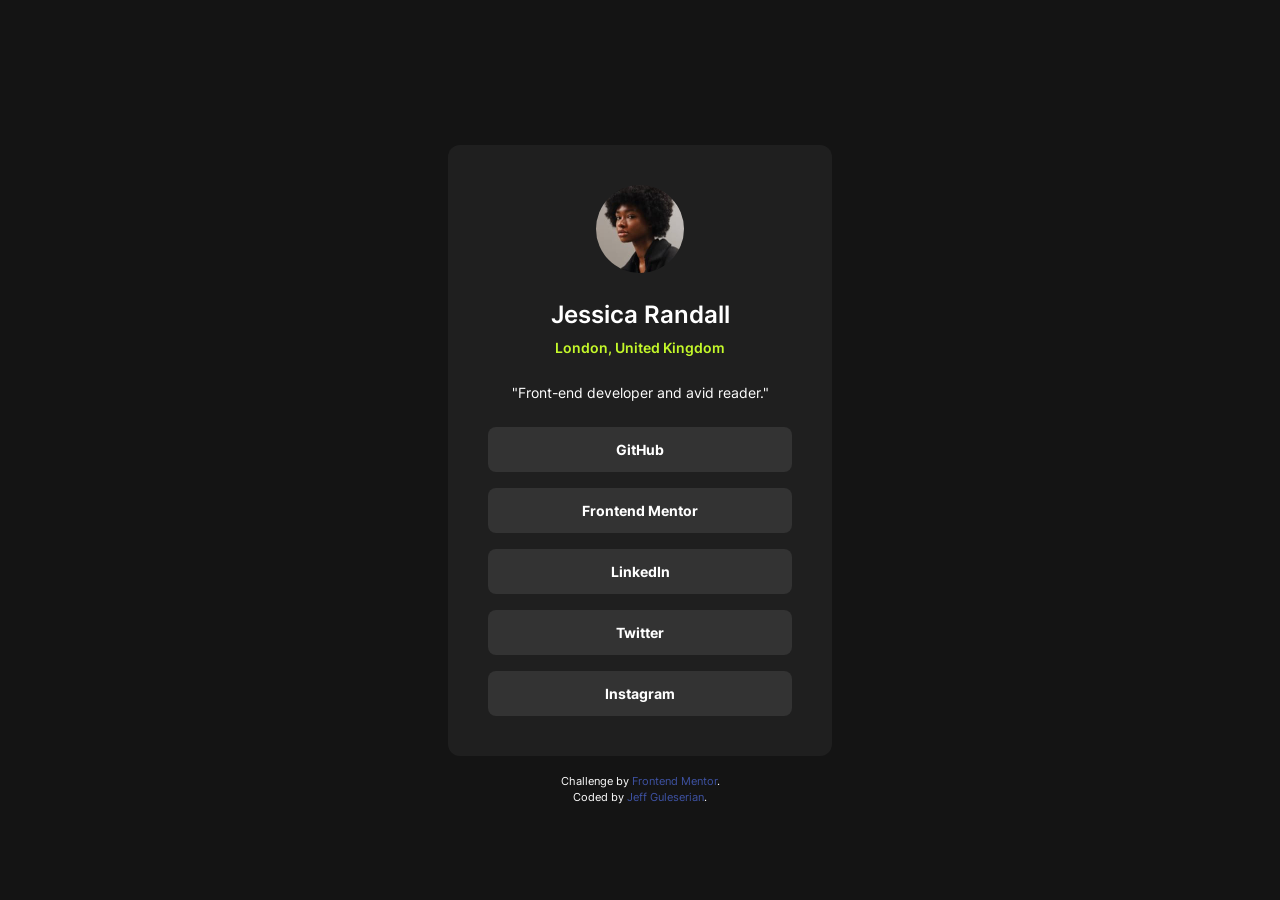
<file: index.html>
<!DOCTYPE html>
<html lang="en">
  <head>
    <meta charset="UTF-8" />
    <meta name="viewport" content="width=device-width, initial-scale=1.0" />

    <link
      rel="icon"
      type="image/png"
      sizes="32x32"
      href="./assets/images/favicon-32x32.png"
    />

    <title>Frontend Mentor | Social links profile</title>
    <meta
      name="description"
      content="This is a solution to the Social links profile challenge on Frontend Mentor."
    />
    <link
      rel="preload"
      href="./assets/fonts/static/Inter-Regular.ttf"
      as="font"
      type="font/truetype"
      crossorigin
    />
    <link
      rel="preload"
      href="./assets/fonts/static/Inter-Bold.ttf"
      as="font"
      type="font/truetype"
      crossorigin
    />
    <link
      rel="preload"
      href="./assets/fonts/static/Inter-SemiBold.ttf"
      as="font"
      type="font/truetype"
      crossorigin
    />

    <link rel="stylesheet" href="styles.css" />
  </head>
  <body>
    <main class="card">
      <header class="avatar">
        <img
          src="./assets/images/avatar-jessica.jpeg"
          alt="Jessica Randall's avatar"
          class="avatar__image"
          height="88"
          width="88"
        />
        <h1 class="avatar__name">Jessica Randall</h1>
        <address class="avatar__location">London, United Kingdom</address>
        <p class="avatar__bio">"Front-end developer and avid reader."</p>
      </header>
      <p class="screen-reader-only">Each link opens in a new tab.</p>
      <ul class="social" aria-label="Social media links">
        <li class="social__button">
          <a
            href="https://github.com/jguleserian/"
            class="social__link"
            target="_blank"
            rel="noopener noreferrer"
            >GitHub</a
          >
        </li>
        <li class="social__button">
          <a
            href="https://www.frontendmentor.io/profile/jguleserian"
            class="social__link"
            target="_blank"
            rel="noopener noreferrer"
          >
            Frontend Mentor
          </a>
        </li>
        <li class="social__button">
          <a
            href="https://www.linkedin.com/in/jeffguleserian"
            class="social__link"
            target="_blank"
            rel="noopener noreferrer"
            >LinkedIn</a
          >
        </li>
        <li class="social__button">
          <a
            href="https://x.com/login"
            class="social__link"
            target="_blank"
            rel="noopener noreferrer"
            >Twitter</a
          >
        </li>
        <li class="social__button">
          <a
            href="https://www.instagram.com/"
            class="social__link"
            target="_blank"
            rel="noopener noreferrer"
            >Instagram</a
          >
        </li>
      </ul>

      <div class="card__attribution">
        Challenge by
        <a
          href="https://www.frontendmentor.io?ref=challenge"
          target="_blank"
          rel="noopener"
          >Frontend Mentor</a
        >. Coded by
        <a
          href="https://www.frontendmentor.io/profile/jguleserian
"
          rel="noopener noreferrer"
          >Jeff Guleserian</a
        >.
      </div>
    </main>
  </body>
</html>
</file>
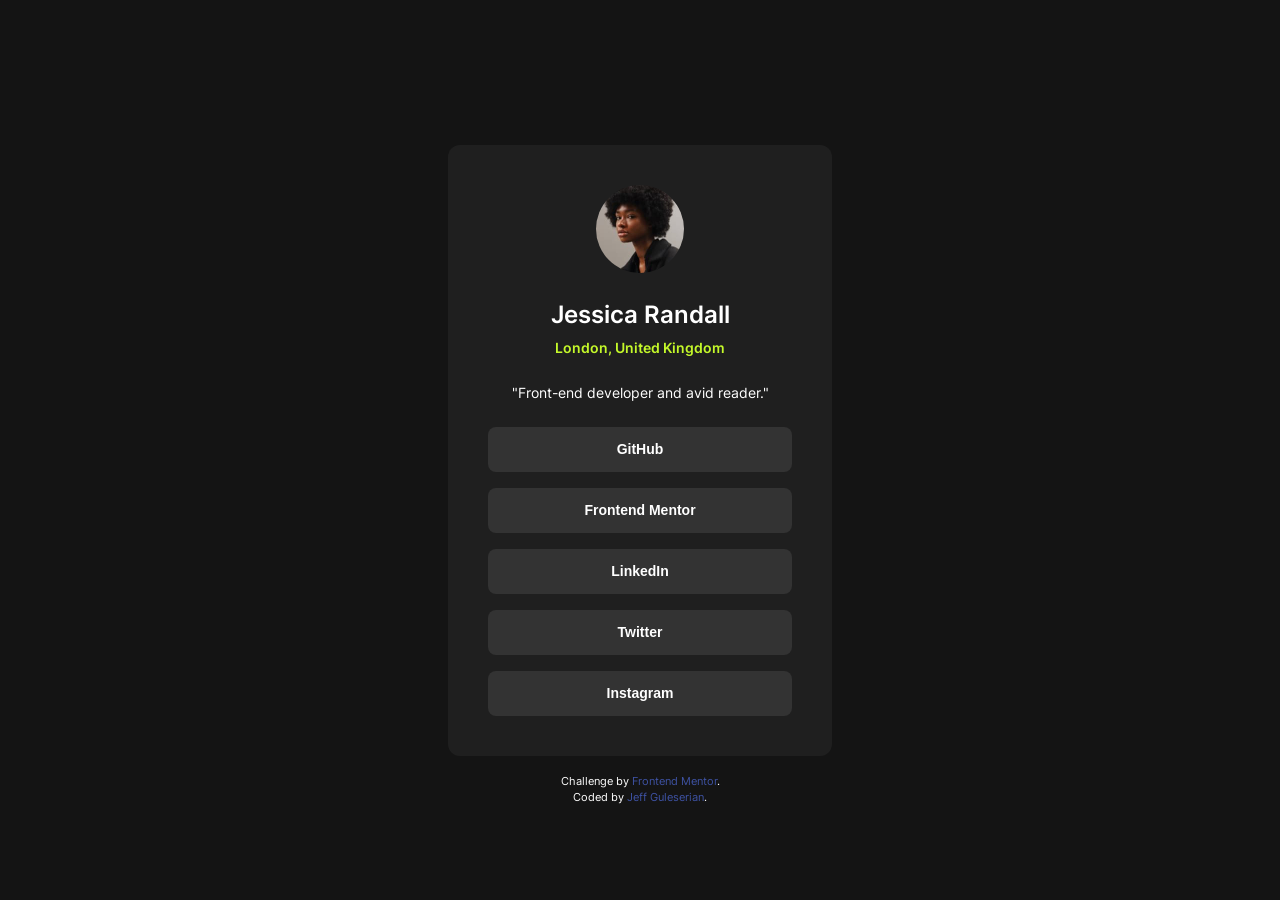
<file: index2.html>
<!DOCTYPE html>
<html lang="en">
  <head>
    <meta charset="UTF-8" />
    <meta name="viewport" content="width=device-width, initial-scale=1.0" />

    <link
      rel="icon"
      type="image/png"
      sizes="32x32"
      href="./assets/images/favicon-32x32.png"
    />

    <title>Frontend Mentor | Social links profile</title>
    <meta
      name="description"
      content="This is a solution to the Social links profile challenge on Frontend Mentor."
    />
    <link
      rel="preload"
      href="./assets/fonts/static/Inter-Regular.ttf"
      as="font"
      type="font/truetype"
      crossorigin
    />
    <link
      rel="preload"
      href="./assets/fonts/static/Inter-Bold.ttf"
      as="font"
      type="font/truetype"
      crossorigin
    />
    <link
      rel="preload"
      href="./assets/fonts/static/Inter-SemiBold.ttf"
      as="font"
      type="font/truetype"
      crossorigin
    />

    <link rel="stylesheet" href="styles2.css" />
  </head>
  <body>
    <main class="card">
      <section class="avatar">
        <img
          src="./assets/images/avatar-jessica.jpeg"
          alt="Jessica Randall's avatar"
          class="avatar__image"
          height="88"
          width="88"
        />
        <h1 class="avatar__name">Jessica Randall</h1>
        <address class="avatar__location">London, United Kingdom</address>
        <p class="avatar__bio">"Front-end developer and avid reader."</p>
      </section>
      <section class="social">
        <a
          href="https://github.com/jguleserian/"
          class="social__link"
          target="_blank"
          rel="noopener noreferrer"
          tabindex="-1"
          ><button type="button" class="social__button">GitHub</button></a
        >
        <a
          href="https://www.frontendmentor.io/profile/jguleserian
"
          class="social__link"
          target="_blank"
          rel="noopener noreferrer"
          tabindex="-1"
          ><button type="button" class="social__button">
            Frontend Mentor
          </button></a
        >
        <a
          href="https://www.linkedin.com/in/jeffguleserian
"
          class="social__link"
          target="_blank"
          rel="noopener noreferrer"
          tabindex="-1"
          ><button type="button" class="social__button">LinkedIn</button></a
        >
        <a
          href="https://x.com/login
"
          class="social__link"
          target="_blank"
          rel="noopener noreferrer"
          tabindex="-1"
          ><button type="button" class="social__button">Twitter</button></a
        >
        <a
          href="https://www.instagram.com/
"
          class="social__link"
          target="_blank"
          rel="noopener noreferrer"
          tabindex="-1"
          ><button type="button" class="social__button">Instagram</button></a
        >
      </section>

      <div class="card__attribution">
        Challenge by
        <a
          href="https://www.frontendmentor.io?ref=challenge"
          target="_blank"
          rel="noopener"
          >Frontend Mentor</a
        >. Coded by
        <a
          href="https://www.frontendmentor.io/profile/jguleserian
"
          rel="noopener noreferrer"
          >Jeff Guleserian</a
        >.
      </div>
    </main>
  </body>
</html>
</file>
<file: styles.css>
/* FONTS */
 @font-face {
   font-display: swap;
   font-family: Inter;
   font-style: normal;
   font-weight: 400;
   src: url(./assets/fonts/static/Inter-Regular.ttf) format("truetype");
 }

 @font-face {
   font-display: swap;
   font-family: Inter;
   font-style: normal;
   font-weight: 600;
   src: url(./assets/fonts/static/Inter-SemiBold.ttf) format("truetype");
 }

 @font-face {
   font-display: swap;
   font-family: Inter;
   font-style: normal;
   font-weight: 700;
   src: url(./assets/fonts/static/Inter-Bold.ttf) format("truetype");
 }

 /* VARIABLES & RESET */

 :root {
   font-family: 'Inter', sans-serif;
   --light-gray: #333333;
   --medium-gray: #1f1f1f;
   --dark-gray: #141414;
   --green: #c4f82a;
   --white: #ffffff;
   font-size: 62.5%;
 }

 *,
 *::before,
 *::after {
   box-sizing: border-box;
   text-decoration: none;
   padding: 0;
   margin: 0;
   border: none;
   outline: none;
   font-style: normal;
   line-height: 1.5;
 }

 body {
   display: flex;
   justify-content: center;
   align-items: center;
   background-color: var(--dark-gray);
   color: var(--white);
   height: 100vh;
   width: 100vw;
 }

 .screen-reader-only {
   position: absolute;
   width: 1px;
   height: 1px;
   padding: 0;
   margin: -1px;
   overflow: hidden;
   clip: rect(0, 0, 0, 0);
   white-space: nowrap;
   border-width: 0;
 }

 /* COMPONENTS */

 .card {
   display: flex;
   flex-direction: column;
   justify-content: flex-start;
   align-items: center;
   background-color: var(--medium-gray);
   border-radius: 1.2rem;
   position: relative;
   width: clamp(32.7rem, 81.8vw, 38.4rem);
   height: clamp(57.9rem, 69vw, 61.1rem);
   padding: clamp(2.4rem, 5vw, 4rem);
 }

 .avatar {
   display: flex;
   flex-direction: column;
   justify-content: flex-start;
   align-items: center;

 }

 .avatar__image {
   height: 8.8rem;
   width: 8.8rem;
   border-radius: 50%;
 }

 .avatar__name {
   margin-top: 2.4rem;
   font-size: 2.4rem;
   font-weight: 600;
 }

 .avatar__location {
   font-size: 1.4rem;
   font-weight: 600;
   color: var(--green);
   margin-top: .4rem;
 }

 .avatar__bio {
   font-size: 1.4rem;
   font-weight: 400;
   text-align: center;
   margin-top: 2.4rem;
 }

 .social {
   list-style-type: none;
   display: flex;
   flex-direction: column;
   justify-content: center;
   align-items: flex-start;
   width: 100%;
   gap: 1.6rem;
   margin-top: 2.4rem;
 }

 .social__link {
   display: block;
   text-align: center;
   padding: 1.2rem 0;
   color: var(--white);
   font-size: 1.4rem;
   font-weight: 700;
   background-color: var(--light-gray);
   border-radius: .8rem;
 }

 .social__link:hover,
 .social__link:focus {
   background-color: var(--green);
   color: var(--dark-gray);
   cursor: pointer;
   font-weight: 600;
 }

 .social__button {
   width: 100%;
   border-radius: .8rem;
 }

 .card__attribution {
   position: absolute;
   left: 50%;
   transform: translateX(-50%);
   bottom: -5rem;
   font-size: 1.1rem;
   text-align: center;
 }

 .card__attribution a {
   color: hsl(228, 45%, 44%);
 }
</file>
<file: styles2.css>
/* FONTS */
 @font-face {
   font-display: swap;
   font-family: Inter;
   font-style: normal;
   font-weight: 400;
   src: url(./assets/fonts/static/Inter-Regular.ttf) format("truetype");
 }

 @font-face {
   font-display: swap;
   font-family: Inter;
   font-style: normal;
   font-weight: 600;
   src: url(./assets/fonts/static/Inter-SemiBold.ttf) format("truetype");
 }

 @font-face {
   font-display: swap;
   font-family: Inter;
   font-style: normal;
   font-weight: 700;
   src: url(./assets/fonts/static/Inter-Bold.ttf) format("truetype");
 }

 /* VARIABLES & RESET */

 :root {
   font-family: 'Inter', sans-serif;
   --light-gray: #333333;
   --medium-gray: #1f1f1f;
   --dark-gray: #141414;
   --green: #c4f82a;
   --white: #ffffff;
   font-size: 62.5%;
 }

 *,
 *::before,
 *::after {
   box-sizing: border-box;
   text-decoration: none;
   padding: 0;
   margin: 0;
   border: none;
   font-style: normal;
   line-height: 1.5;
 }

 body {
   display: flex;
   justify-content: center;
   align-items: center;
   background-color: var(--dark-gray);
   color: var(--white);
   height: 100vh;
   width: 100vw;
 }

 /* COMPONENTS */

 .card {
   display: flex;
   flex-direction: column;
   justify-content: flex-start;
   align-items: center;
   background-color: var(--medium-gray);
   border-radius: 1.2rem;
   position: relative;
   width: clamp(32.7rem, 81.8vw, 38.4rem);
   height: clamp(57.9rem, 69vw, 61.1rem);
   padding: clamp(2.4rem, 6vw, 4rem);
 }

 .avatar {
   display: flex;
   flex-direction: column;
   justify-content: flex-start;
   align-items: center;

 }

 .avatar__image {
   height: 8.8rem;
   width: 8.8rem;
   border-radius: 50%;
 }

 .avatar__name {
   margin-top: 2.4rem;
   font-size: 2.4rem;
   font-weight: 600;
 }

 .avatar__location {
   font-size: 1.4rem;
   font-weight: 600;
   color: var(--green);
   margin-top: .4rem;
 }

 .avatar__bio {
   font-size: 1.4rem;
   font-weight: 400;
   text-align: center;
   margin-top: 2.4rem;
 }

 .social {
   display: flex;
   flex-direction: column;
   justify-content: center;
   align-items: flex-start;
   width: 100%;
   gap: 1.6rem;
   margin-top: 2.4rem;
 }

 .social__link {
   display: block;
   text-align: center;
   width: 100%;

 }

 .social__button,
 .social__button:visited {
   font-size: 1.4rem;
   font-weight: 700;
   color: var(--white);
   display: block;
   width: 100%;
   padding: 1.2rem 0;
   background-color: var(--light-gray);
   border-radius: .8rem;
 }

 .social__button:hover {
   background-color: var(--green);
   cursor: pointer;
   color: var(--medium-gray);
   font-weight: 600;
 }

 .social__button:focus {
   background-color: var(--green);
   color: var(--medium-gray);
   font-weight: 600;
 }

 .card__attribution {
   position: absolute;
   left: 50%;
   transform: translateX(-50%);
   bottom: -5rem;
   font-size: 1.1rem;
   text-align: center;
 }

 .card__attribution a {
   color: hsl(228, 45%, 44%);
 }
</file>
